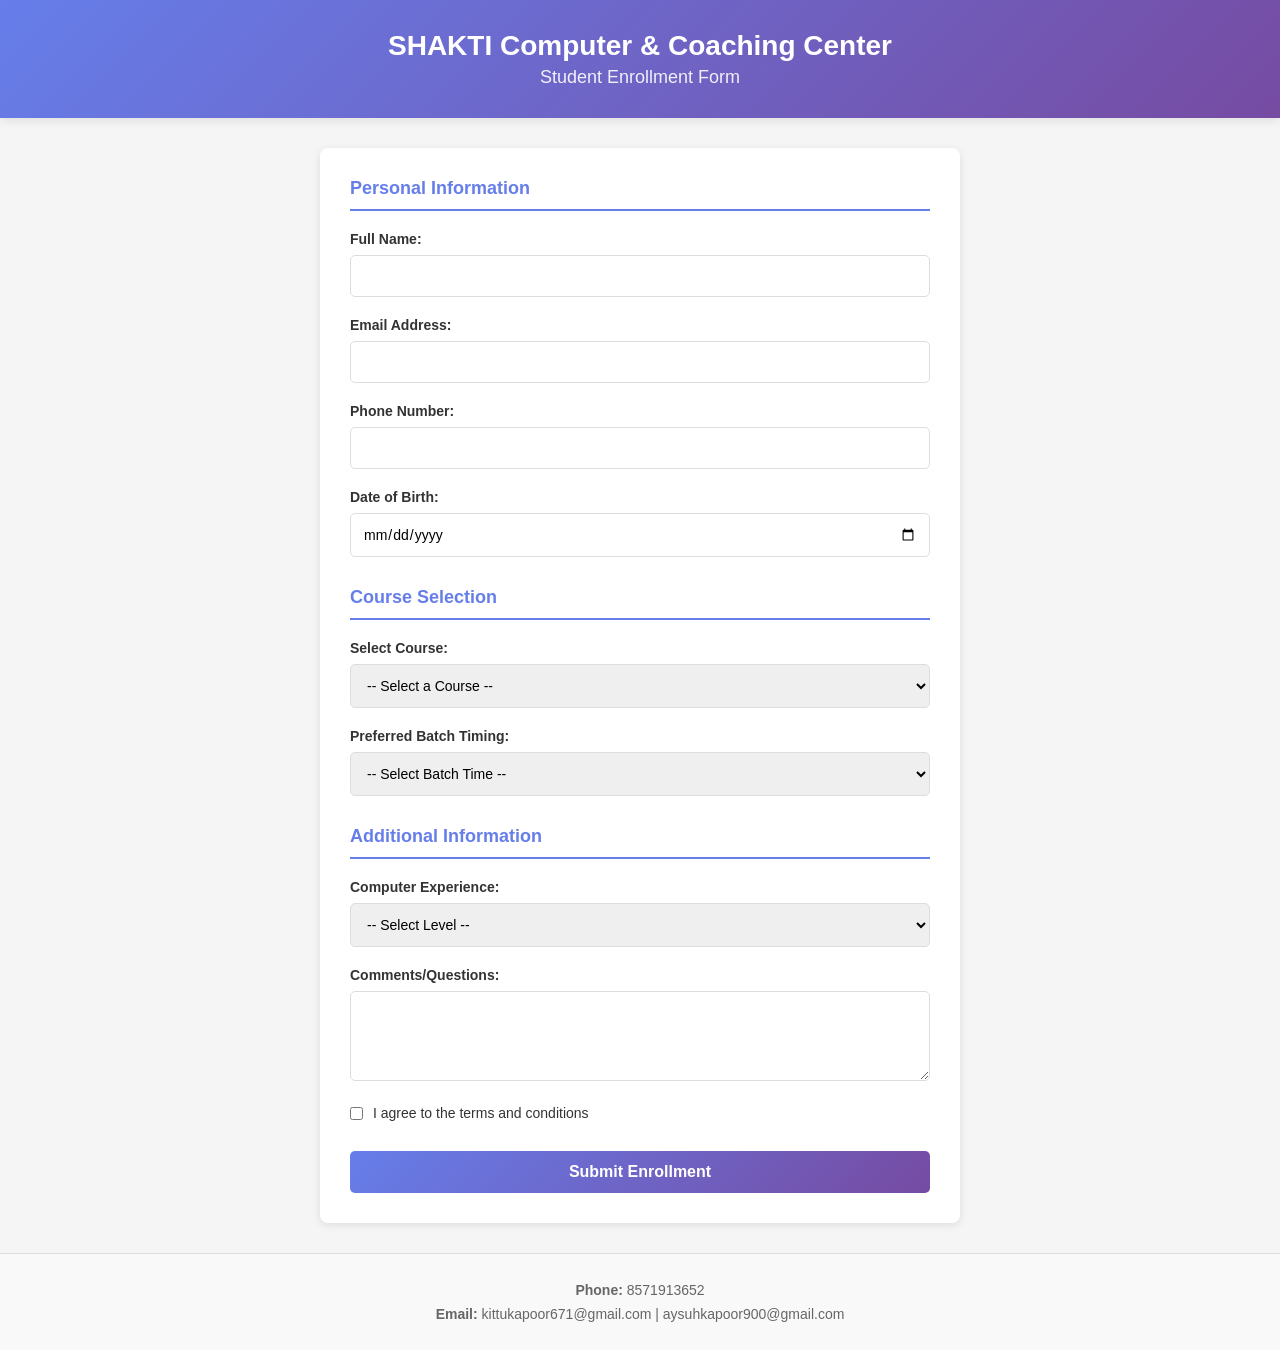
<file: enrollment.html>
<!DOCTYPE html>
<html lang="en">
<head>
    <meta charset="UTF-8">
    <meta name="viewport" content="width=device-width, initial-scale=1.0">
    <title>Enrollment Form - SHAKTI Computer & Coaching Center</title>
    <link rel="stylesheet" href="enrollment.css">
</head>
<body>
    <div class="enrollment-container">
        <header class="enrollment-header">
            <h1>SHAKTI Computer & Coaching Center</h1>
            <h2>Student Enrollment Form</h2>
        </header>

        <main class="enrollment-main">
            <form id="enrollmentForm" onsubmit="handleEnrollment(event)">
                <div class="form-section">
                    <h3>Personal Information</h3>
                    
                    <div class="form-group">
                        <label for="fullName">Full Name:</label>
                        <input type="text" id="fullName" name="fullName" required>
                    </div>

                    <div class="form-group">
                        <label for="email">Email Address:</label>
                        <input type="email" id="email" name="email" required>
                    </div>

                    <div class="form-group">
                        <label for="phone">Phone Number:</label>
                        <input type="tel" id="phone" name="phone" required>
                    </div>

                    <div class="form-group">
                        <label for="dob">Date of Birth:</label>
                        <input type="date" id="dob" name="dob" required>
                    </div>
                </div>

                <div class="form-section">
                    <h3>Course Selection</h3>
                    
                    <div class="form-group">
                        <label for="course">Select Course:</label>
                        <select id="course" name="course" required>
                            <option value="">-- Select a Course --</option>
                            <option value="basic-computer">Basic Computer Skills</option>
                            <option value="web-design">Web Design & Development</option>
                            <option value="programming">Programming (Java, Python)</option>
                            <option value="digital-marketing">Digital Marketing</option>
                            <option value="competitive-exam">Competitive Exam Preparation</option>
                        </select>
                    </div>

                    <div class="form-group">
                        <label for="batch">Preferred Batch Timing:</label>
                        <select id="batch" name="batch" required>
                            <option value="">-- Select Batch Time --</option>
                            <option value="morning">Morning (9 AM - 12 PM)</option>
                            <option value="afternoon">Afternoon (2 PM - 5 PM)</option>
                            <option value="evening">Evening (6 PM - 9 PM)</option>
                        </select>
                    </div>
                </div>

                <div class="form-section">
                    <h3>Additional Information</h3>
                    
                    <div class="form-group">
                        <label for="experience">Computer Experience:</label>
                        <select id="experience" name="experience" required>
                            <option value="">-- Select Level --</option>
                            <option value="beginner">Beginner</option>
                            <option value="intermediate">Intermediate</option>
                            <option value="advanced">Advanced</option>
                        </select>
                    </div>

                    <div class="form-group">
                        <label for="comments">Comments/Questions:</label>
                        <textarea id="comments" name="comments" rows="4"></textarea>
                    </div>

                    <div class="form-group checkbox">
                        <input type="checkbox" id="agree" name="agree" required>
                        <label for="agree">I agree to the terms and conditions</label>
                    </div>
                </div>

                <button type="submit" class="btn-submit">Submit Enrollment</button>
            </form>

            <div id="enrollmentMessage" class="message"></div>
        </main>

        <footer class="enrollment-footer">
            <p><strong>Phone:</strong> 8571913652</p>
            <p><strong>Email:</strong> kittukapoor671@gmail.com | aysuhkapoor900@gmail.com</p>
        </footer>
    </div>

    <script src="enrollment.js"></script>
</body>
</html>
</file>
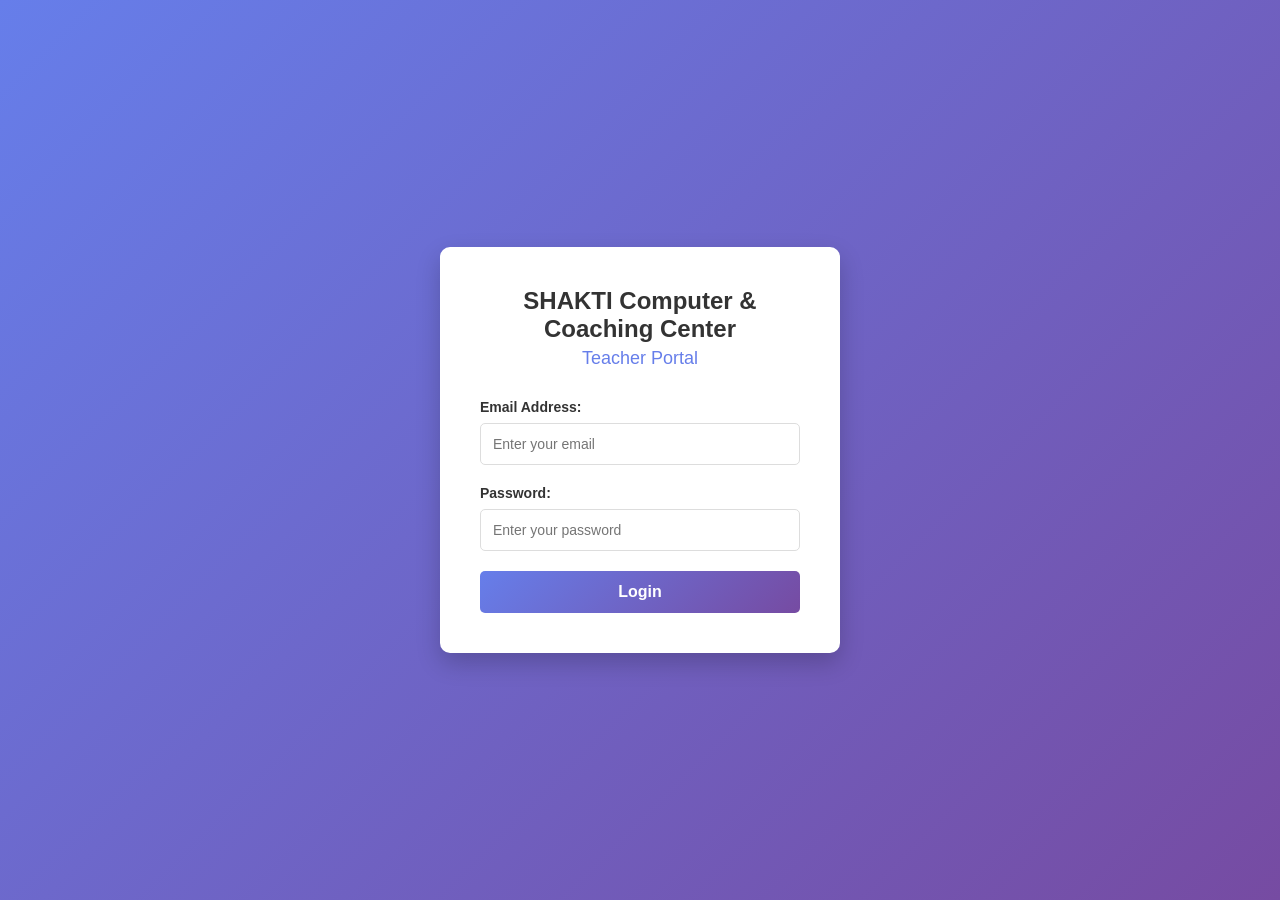
<file: login.html>
<!DOCTYPE html>
<html lang="en">
<head>
    <meta charset="UTF-8">
    <meta name="viewport" content="width=device-width, initial-scale=1.0">
    <title>SHAKTI Computer & Coaching Center - Teacher Login</title>
    <link rel="stylesheet" href="login.css">
</head>
<body>
    <div class="login-container">
        <div class="login-box">
            <h1>SHAKTI Computer & Coaching Center</h1>
            <h2>Teacher Portal</h2>
            
            <form id="loginForm" onsubmit="handleLogin(event)">
                <div class="form-group">
                    <label for="email">Email Address:</label>
                    <input 
                        type="email" 
                        id="email" 
                        name="email" 
                        placeholder="Enter your email"
                        required
                    >
                </div>

                <div class="form-group">
                    <label for="password">Password:</label>
                    <input 
                        type="password" 
                        id="password" 
                        name="password" 
                        placeholder="Enter your password"
                        required
                    >
                </div>

                <button type="submit" class="btn-login">Login</button>
            </form>

            <div id="message" class="message"></div>
        </div>
    </div>

    <script src="login.js"></script>
</body>
</html>
</file>
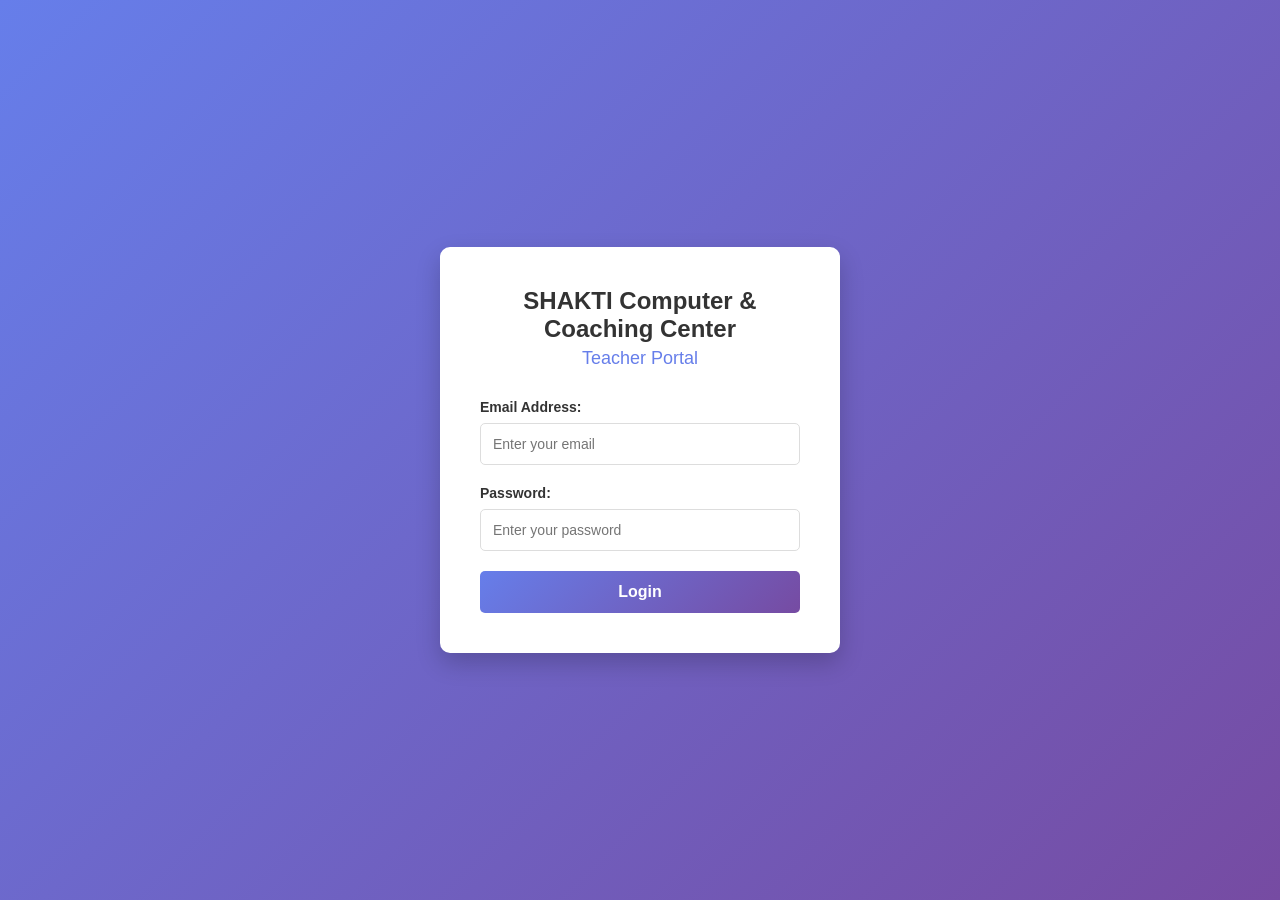
<file: teacher-dashboard.html>
<!DOCTYPE html>
<html lang="en">
<head>
    <meta charset="UTF-8">
    <meta name="viewport" content="width=device-width, initial-scale=1.0">
    <title>Teacher Dashboard - SHAKTI Computer & Coaching Center</title>
    <link rel="stylesheet" href="dashboard.css">
</head>
<body>
    <div class="dashboard-container">
        <header class="dashboard-header">
            <div class="header-content">
                <h1>SHAKTI Computer & Coaching Center</h1>
                <h2>Teacher Dashboard</h2>
            </div>
            <div class="header-user">
                <span id="userEmail"></span>
                <button onclick="logout()" class="btn-logout">Logout</button>
            </div>
        </header>

        <main class="dashboard-main">
            <div class="dashboard-grid">
                <section class="dashboard-card">
                    <h3>Enrollment Requests</h3>
                    <div id="studentsList" class="data-list">
                        <p>No enrollment requests yet</p>
                    </div>
                </section>

                <section class="dashboard-card">
                    <h3>Activity Log</h3>
                    <div id="notificationsList" class="data-list">
                        <p>No activities logged</p>
                    </div>
                </section>

                <section class="dashboard-card">
                    <h3>Teacher Accounts & Contact</h3>
                    <div class="contact-info">
                        <p><strong>Teacher 1:</strong> kittukapoor671@gmail.com</p>
                        <p><strong>Teacher 2:</strong> aysuhkapoor900@gmail.com</p>
                        <p><strong>Phone:</strong> 8571913652</p>
                    </div>
                </section>

                <section class="dashboard-card">
                    <h3>Quick Actions</h3>
                    <div class="action-buttons">
                        <button onclick="viewEnrollments()" class="btn-action">View All Enrollments</button>
                        <button onclick="viewNotifications()" class="btn-action">View Activity Log</button>
                        <button onclick="exportData()" class="btn-action">Export Data</button>
                    </div>
                </section>
            </div>
        </main>
    </div>

    <script src="dashboard.js"></script>
</body>
</html>
</file>
<file: enrollment.css>
* {
    margin: 0;
    padding: 0;
    box-sizing: border-box;
}

html, body {
    height: 100%;
}

body {
    font-family: 'Arial', sans-serif;
    background-color: #f5f5f5;
    color: #333;
}

.enrollment-container {
    display: flex;
    flex-direction: column;
    min-height: 100vh;
}

.enrollment-header {
    background: linear-gradient(135deg, #667eea 0%, #764ba2 100%);
    color: white;
    padding: 30px;
    text-align: center;
    box-shadow: 0 2px 10px rgba(0, 0, 0, 0.1);
}

.enrollment-header h1 {
    font-size: 28px;
    margin-bottom: 5px;
}

.enrollment-header h2 {
    font-size: 18px;
    font-weight: normal;
    opacity: 0.9;
}

.enrollment-main {
    flex: 1;
    padding: 30px;
    max-width: 700px;
    margin: 0 auto;
    width: 100%;
}

.enrollment-main form {
    background: white;
    padding: 30px;
    border-radius: 8px;
    box-shadow: 0 2px 8px rgba(0, 0, 0, 0.1);
}

.form-section {
    margin-bottom: 30px;
}

.form-section h3 {
    color: #667eea;
    font-size: 18px;
    margin-bottom: 20px;
    border-bottom: 2px solid #667eea;
    padding-bottom: 10px;
}

.form-group {
    margin-bottom: 20px;
}

.form-group label {
    display: block;
    margin-bottom: 8px;
    color: #333;
    font-weight: bold;
    font-size: 14px;
}

.form-group input,
.form-group select,
.form-group textarea {
    width: 100%;
    padding: 12px;
    border: 1px solid #ddd;
    border-radius: 5px;
    font-size: 14px;
    font-family: 'Arial', sans-serif;
    transition: border-color 0.3s;
}

.form-group input:focus,
.form-group select:focus,
.form-group textarea:focus {
    outline: none;
    border-color: #667eea;
    box-shadow: 0 0 5px rgba(102, 126, 234, 0.5);
}

.form-group.checkbox {
    display: flex;
    align-items: center;
    gap: 10px;
}

.form-group.checkbox input[type="checkbox"] {
    width: auto;
    margin: 0;
}

.form-group.checkbox label {
    margin: 0;
    font-weight: normal;
}

.btn-submit {
    width: 100%;
    padding: 12px;
    background: linear-gradient(135deg, #667eea 0%, #764ba2 100%);
    color: white;
    border: none;
    border-radius: 5px;
    font-size: 16px;
    font-weight: bold;
    cursor: pointer;
    transition: transform 0.2s;
}

.btn-submit:hover {
    transform: translateY(-2px);
    box-shadow: 0 5px 15px rgba(102, 126, 234, 0.4);
}

.message {
    margin-top: 20px;
    padding: 12px;
    border-radius: 5px;
    text-align: center;
    display: none;
    font-size: 14px;
}

.message.success {
    background-color: #d4edda;
    color: #155724;
    border: 1px solid #c3e6cb;
    display: block;
}

.message.error {
    background-color: #f8d7da;
    color: #721c24;
    border: 1px solid #f5c6cb;
    display: block;
}

.enrollment-footer {
    background-color: #f9f9f9;
    border-top: 1px solid #ddd;
    padding: 20px;
    text-align: center;
    color: #666;
    font-size: 14px;
}

.enrollment-footer p {
    margin: 8px 0;
}

@media (max-width: 768px) {
    .enrollment-header {
        padding: 20px;
    }

    .enrollment-header h1 {
        font-size: 22px;
    }

    .enrollment-header h2 {
        font-size: 16px;
    }

    .enrollment-main {
        padding: 15px;
    }

    .enrollment-main form {
        padding: 20px;
    }
}
</file>
<file: login.css>
* {
    margin: 0;
    padding: 0;
    box-sizing: border-box;
}

body {
    font-family: 'Arial', sans-serif;
    background: linear-gradient(135deg, #667eea 0%, #764ba2 100%);
    min-height: 100vh;
    display: flex;
    justify-content: center;
    align-items: center;
}

.login-container {
    display: flex;
    justify-content: center;
    align-items: center;
    min-height: 100vh;
}

.login-box {
    background: white;
    padding: 40px;
    border-radius: 10px;
    box-shadow: 0 10px 25px rgba(0, 0, 0, 0.2);
    width: 100%;
    max-width: 400px;
}

.login-box h1 {
    color: #333;
    font-size: 24px;
    margin-bottom: 5px;
    text-align: center;
    font-weight: bold;
}

.login-box h2 {
    color: #667eea;
    font-size: 18px;
    margin-bottom: 30px;
    text-align: center;
    font-weight: normal;
}

.form-group {
    margin-bottom: 20px;
}

.form-group label {
    display: block;
    margin-bottom: 8px;
    color: #333;
    font-weight: bold;
    font-size: 14px;
}

.form-group input {
    width: 100%;
    padding: 12px;
    border: 1px solid #ddd;
    border-radius: 5px;
    font-size: 14px;
    transition: border-color 0.3s;
}

.form-group input:focus {
    outline: none;
    border-color: #667eea;
    box-shadow: 0 0 5px rgba(102, 126, 234, 0.5);
}

.btn-login {
    width: 100%;
    padding: 12px;
    background: linear-gradient(135deg, #667eea 0%, #764ba2 100%);
    color: white;
    border: none;
    border-radius: 5px;
    font-size: 16px;
    font-weight: bold;
    cursor: pointer;
    transition: transform 0.2s;
}

.btn-login:hover {
    transform: translateY(-2px);
    box-shadow: 0 5px 15px rgba(102, 126, 234, 0.4);
}

.message {
    margin-top: 20px;
    padding: 12px;
    border-radius: 5px;
    text-align: center;
    display: none;
    font-size: 14px;
}

.message.success {
    background-color: #d4edda;
    color: #155724;
    border: 1px solid #c3e6cb;
    display: block;
}

.message.error {
    background-color: #f8d7da;
    color: #721c24;
    border: 1px solid #f5c6cb;
    display: block;
}

@media (max-width: 480px) {
    .login-box {
        margin: 20px;
        padding: 30px;
    }

    .login-box h1 {
        font-size: 20px;
    }

    .login-box h2 {
        font-size: 16px;
    }
}
</file>
<file: dashboard.css>
* {
    margin: 0;
    padding: 0;
    box-sizing: border-box;
}

body {
    font-family: 'Arial', sans-serif;
    background-color: #f5f5f5;
    color: #333;
}

.dashboard-container {
    display: flex;
    flex-direction: column;
    min-height: 100vh;
}

.dashboard-header {
    background: linear-gradient(135deg, #667eea 0%, #764ba2 100%);
    color: white;
    padding: 30px;
    display: flex;
    justify-content: space-between;
    align-items: center;
    box-shadow: 0 2px 10px rgba(0, 0, 0, 0.1);
}

.header-content h1 {
    font-size: 28px;
    margin-bottom: 5px;
}

.header-content h2 {
    font-size: 18px;
    font-weight: normal;
    opacity: 0.9;
}

.header-user {
    display: flex;
    align-items: center;
    gap: 20px;
}

.header-user span {
    font-size: 14px;
    opacity: 0.9;
}

.btn-logout {
    background-color: rgba(255, 255, 255, 0.2);
    color: white;
    border: 1px solid white;
    padding: 8px 16px;
    border-radius: 5px;
    cursor: pointer;
    font-size: 14px;
    transition: background-color 0.3s;
}

.btn-logout:hover {
    background-color: rgba(255, 255, 255, 0.3);
}

.dashboard-main {
    flex: 1;
    padding: 30px;
    max-width: 1200px;
    margin: 0 auto;
    width: 100%;
}

.dashboard-grid {
    display: grid;
    grid-template-columns: repeat(auto-fit, minmax(300px, 1fr));
    gap: 20px;
}

.dashboard-card {
    background: white;
    padding: 25px;
    border-radius: 8px;
    box-shadow: 0 2px 8px rgba(0, 0, 0, 0.1);
    transition: transform 0.3s, box-shadow 0.3s;
}

.dashboard-card:hover {
    transform: translateY(-5px);
    box-shadow: 0 5px 15px rgba(0, 0, 0, 0.2);
}

.dashboard-card h3 {
    color: #667eea;
    margin-bottom: 15px;
    font-size: 18px;
}

.dashboard-card p {
    color: #666;
    line-height: 1.6;
    margin-bottom: 15px;
}

.data-list {
    max-height: 300px;
    overflow-y: auto;
}

.data-list p,
.data-list li {
    color: #666;
    margin-bottom: 10px;
    padding: 8px;
    background-color: #f9f9f9;
    border-left: 3px solid #667eea;
    border-radius: 3px;
}

.contact-info p {
    margin-bottom: 12px;
    padding: 10px;
    background-color: #f9f9f9;
    border-radius: 5px;
}

.contact-info strong {
    color: #333;
}

.action-buttons {
    display: flex;
    flex-direction: column;
    gap: 10px;
}

.btn-action {
    padding: 12px;
    background-color: #667eea;
    color: white;
    border: none;
    border-radius: 5px;
    cursor: pointer;
    font-size: 14px;
    font-weight: bold;
    transition: background-color 0.3s;
}

.btn-action:hover {
    background-color: #764ba2;
}

@media (max-width: 768px) {
    .dashboard-header {
        flex-direction: column;
        gap: 15px;
        text-align: center;
    }

    .header-user {
        width: 100%;
        justify-content: center;
        flex-wrap: wrap;
    }

    .dashboard-main {
        padding: 15px;
    }

    .dashboard-grid {
        grid-template-columns: 1fr;
    }

    .header-content h1 {
        font-size: 22px;
    }
}
</file>
